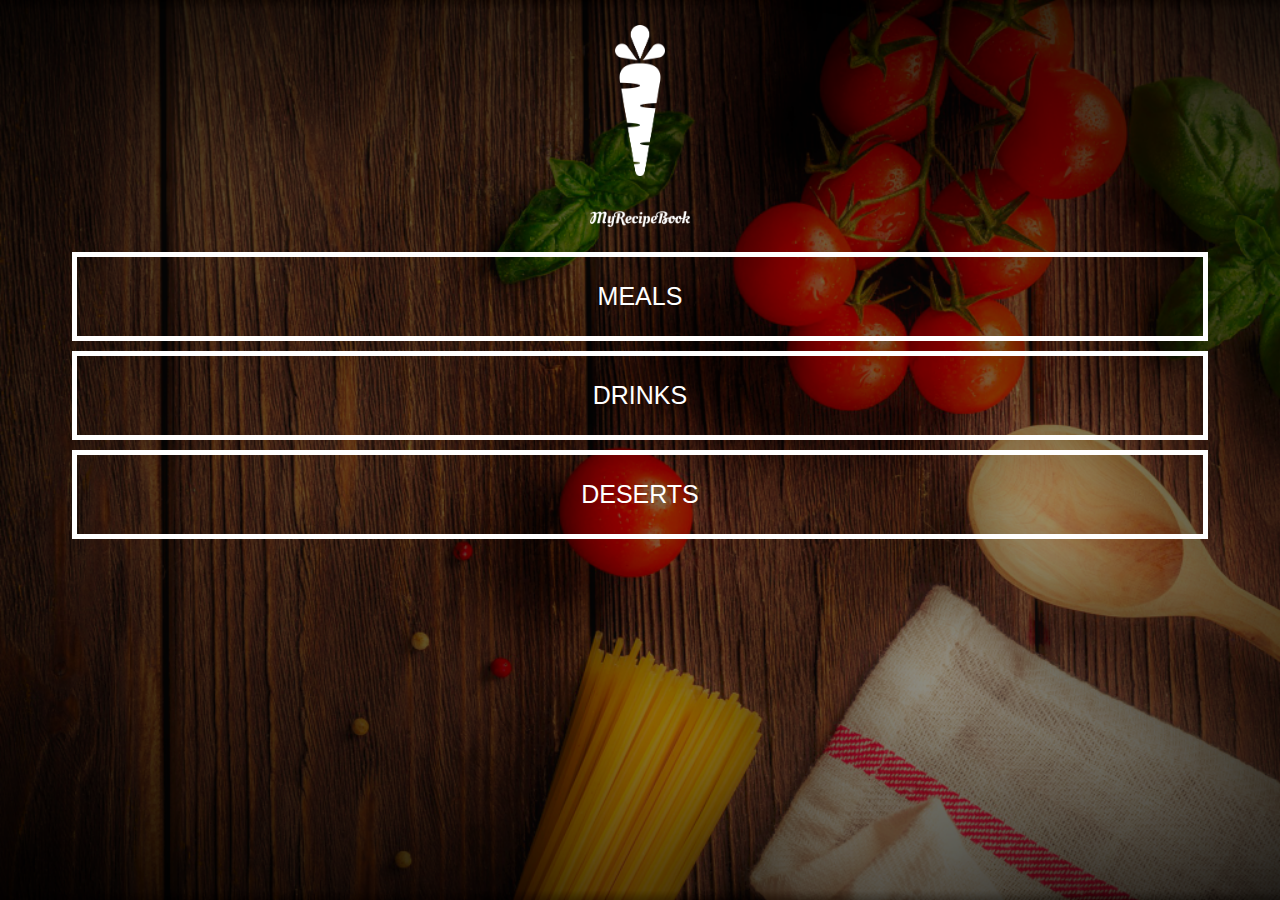
<file: index.html>
<!DOCTYPE html>
<html>
      <head>
          <title>My Recipe Book</title>
            <link rel="stylesheet" href="style.css">
      </head>

      <body class="body-home">
          <div id="home">
          
     <img src="images/logo-img.png" id="home-logo-img">
     <img src="images/logo-text.png" id="home-logo-text">
        
          <div id="home-menu">
              <a href="meals.html" class="home-menu-item">
                  <p>Meals</p>
              </a>
           <a href="drinks.html" class="home-menu-item">
                  <p>Drinks</p>
              </a>
              
               <a href="desert.html" class="home-menu-item">
                  <p>Deserts</p>
              </a>
          </div>
                   </div>
      </body>
</html>
</file>
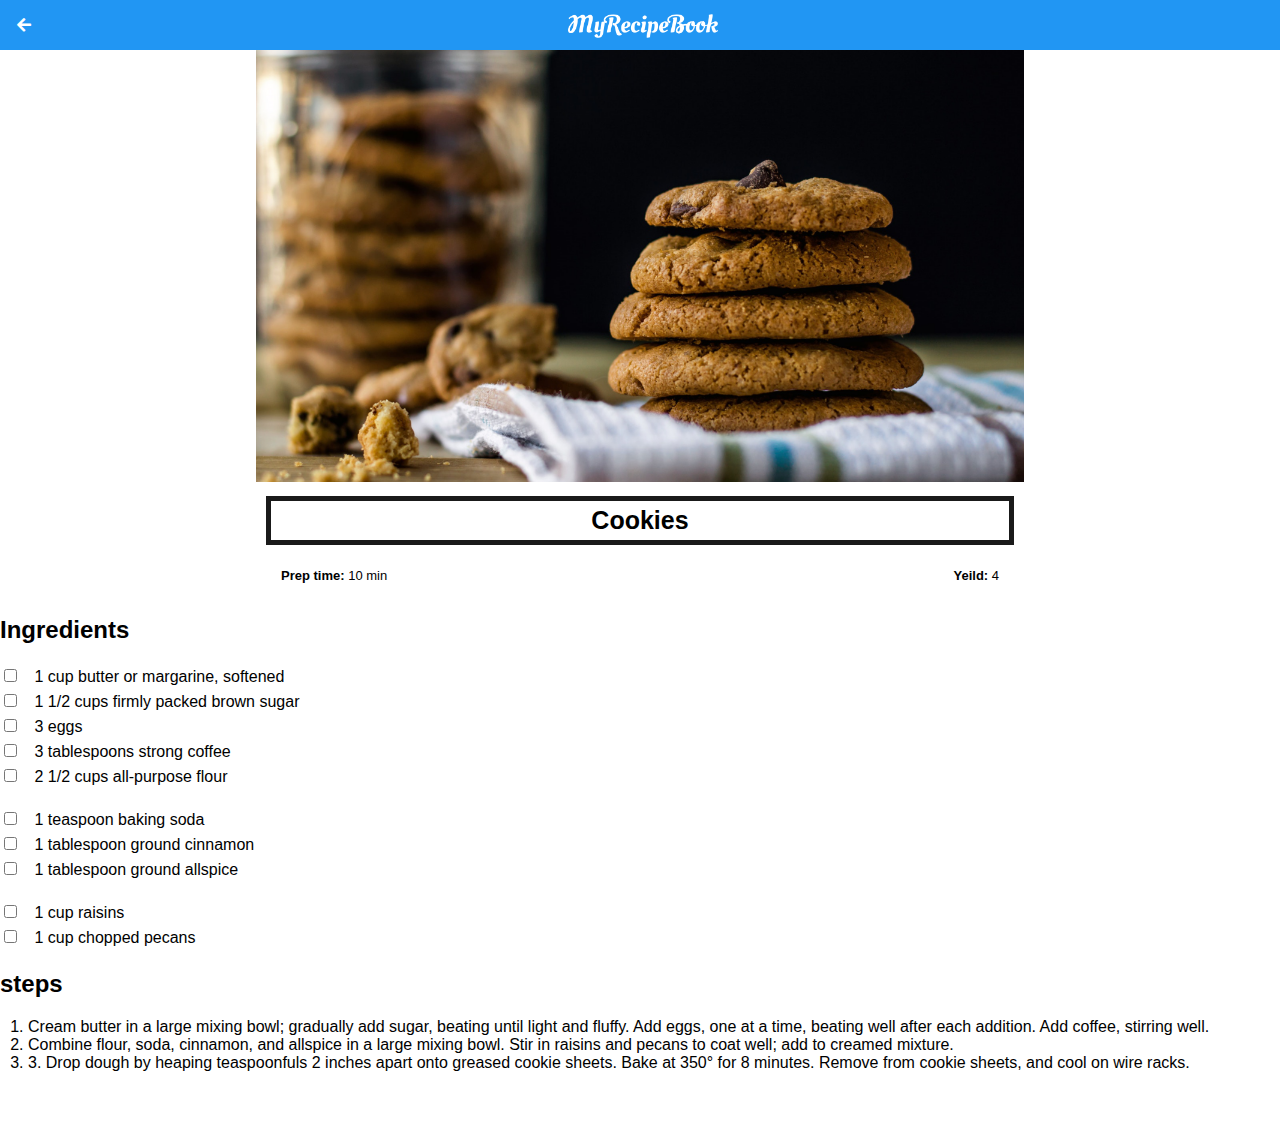
<file: cookies.html>
<!DOCTYPE html>
<html>
      <head>
          <title>My Recipe Book | Cookies</title>
        <link rel="stylesheet" href="style.css">
        <link rel="stylesheet" href="fontAwesome/css/all.css">

      </head>

      <body class="body-recipes">
          <div class="header">
              <a href="desert.html">
                  <i class="fas fa-arrow-left"></i>
              </a>
          <img src="images/logo-text.png">
          </div>
          
    <div id="recipe">
        
        <div class="recipe-details">
            <img src="images/cookies.png">
            <h1>Cookies</h1>
            <div class="recipe-details-info">
                <p><b>Prep time: </b>10 min</p>
                <p style="float: right;"><b>Yeild: </b>4</p>
            </div>
        </div>
          </div>
          
          <div class="recipe-details-ingredients">
              <h2>Ingredients</h2>
              <input id="check-01" type= "checkbox">
              <lable for="check-01">1 cup butter or margarine, softened</lable>
              <br>
               <input id="check-02" type= "checkbox">
              <lable for="check-02">1 1/2 cups firmly packed brown sugar</lable>
              <br>
               <input id="check-03" type= "checkbox">
              <lable for="check-03">3 eggs</lable>
              <br>
               <input id="check-04" type= "checkbox">
              <lable for="check-04">3 tablespoons strong coffee</lable>
              <br>
               <input id="check-05" type= "checkbox">
              <lable for="check-05">2 1/2 cups all-purpose flour</lable>
              <br>
               <br>
               <input id="check-06" type= "checkbox">
              <lable for="check-06">1 teaspoon baking soda</lable>
              <br>
               <input id="check-07" type= "checkbox">
              <lable for="check-07">1 tablespoon ground cinnamon</lable>
              <br>
               <input id="check-08" type= "checkbox">
              <lable for="check-08">1 tablespoon ground allspice</lable>
              <br>
              <br>
               <input id="check-09" type= "checkbox">
              <lable for="check-09">1 cup raisins</lable>
              <br>
               <input id="check-10" type= "checkbox">
              <lable for="check-10">1 cup chopped pecans</lable>
              <br>
              
              
              
          </div>
          <div class="recipe-details-steps">
              <h2>steps</h2>
              <ol>
                  <li>Cream butter in a large mixing bowl; gradually add sugar, beating until light and fluffy. Add eggs, one at a time, beating well after each addition. Add coffee, stirring well.</li>
                  <li>Combine flour, soda, cinnamon, and allspice in a large mixing bowl. Stir in raisins and pecans to coat well; add to creamed mixture.</li>
                  <li>3.	Drop dough by heaping teaspoonfuls 2 inches apart onto greased cookie sheets. Bake at 350° for 8 minutes. Remove from cookie sheets, and cool on wire racks.</li>
                  
              </ol>
          </div>
          
          
          
          
          <div id="desert">
              
              
          
               </div>
      </body>
          
</html>
</file>
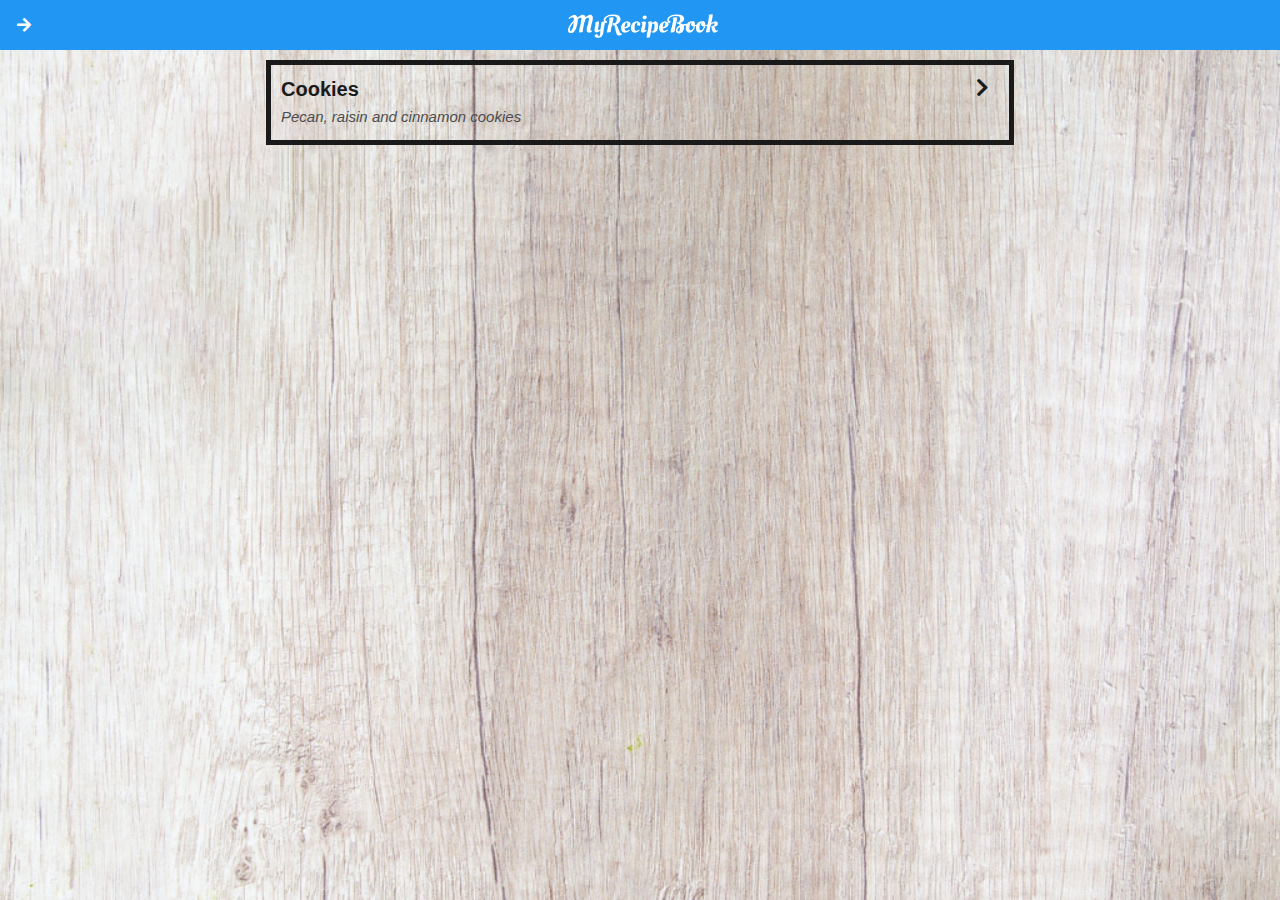
<file: desert.html>
<!DOCTYPE html>
<html>
      <head>
          <title>My Recipe Book | Desert</title>
        <link rel="stylesheet" href="style.css">
        <link rel="stylesheet" href="fontAwesome/css/all.css">

      </head>

      <body class="body-meals">
          <div class="header">
              <a href="index.html">
                  <i class="fas fa-arrow-right"></i>
              </a>
          <img src="images/logo-text.png">
          </div>
          
    
          
          <div id="desert">
              
              
          <div class="desert-list">
              
               <a href="cookies.html">
                 <div class="desert-list-item">
                     <h1>Cookies<i class="fas fa-chevron-right"></i> </h1>
                     <p>Pecan, raisin and cinnamon cookies</p>
                 
                 </div>
              
              </a>
              
            
                   </div>
               </div>
      </body>
          
</html>
</file>
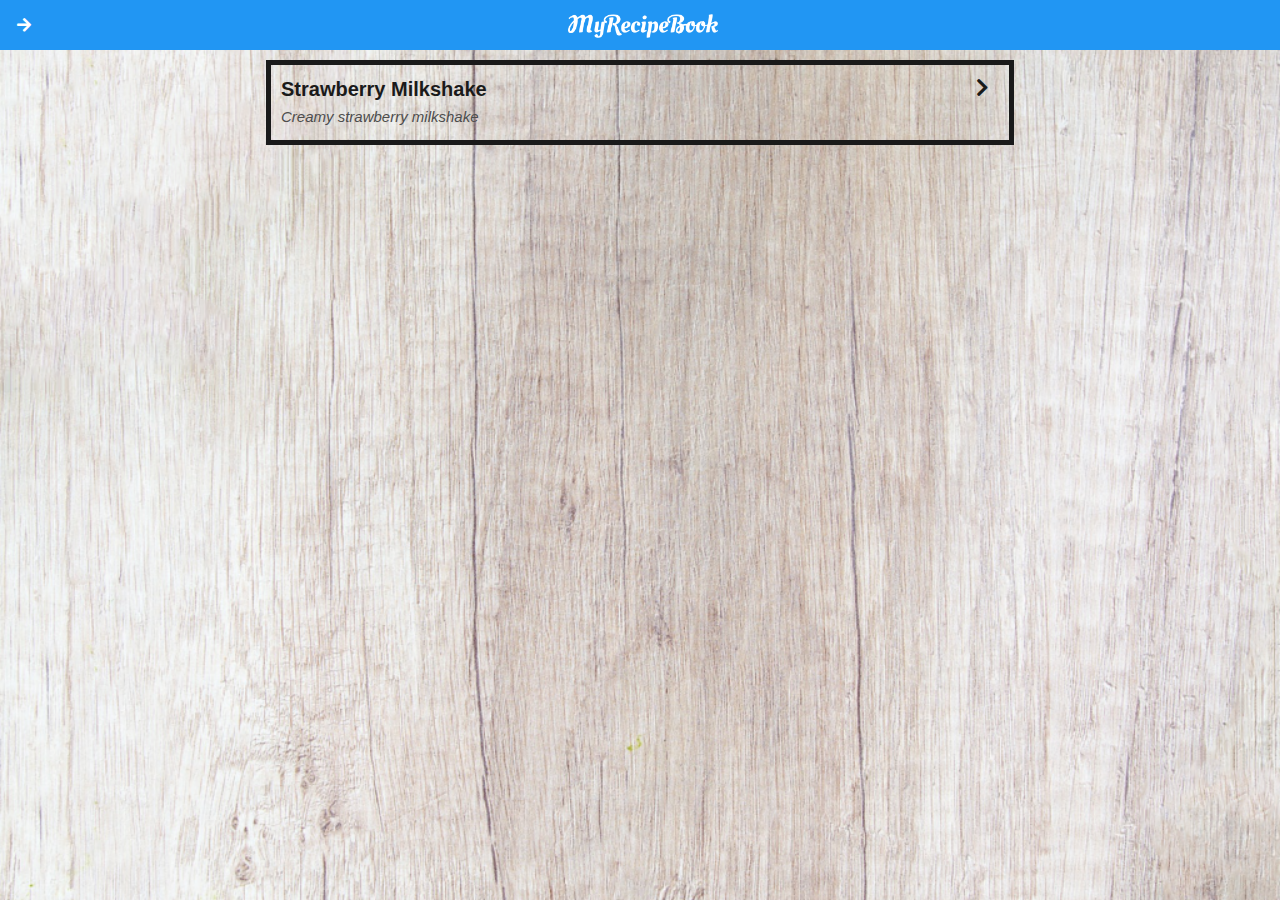
<file: drinks.html>
<!DOCTYPE html>
<html>
      <head>
          <title>My Recipe Book | Strawberry milkshake</title>
        <link rel="stylesheet" href="style.css">
        <link rel="stylesheet" href="fontAwesome/css/all.css">

      </head>

      <body class="body-meals">
          <div class="header">
              <a href="index.html">
                  <i class="fas fa-arrow-right"></i>
              </a>
          <img src="images/logo-text.png">
          </div>
          
    
          
          <div id="drinks">
              
              
          <div class="drinks-list">
              
             <a href="strawberrymilkshake.html">
                 <div class="drinks-list-item">
                     <h1>Strawberry Milkshake<i class="fas fa-chevron-right"></i> </h1>
                     <p>Creamy strawberry milkshake</p>
                 
                 </div>
              
              </a>
                   </div>
               </div>
      </body>
          
</html>
</file>
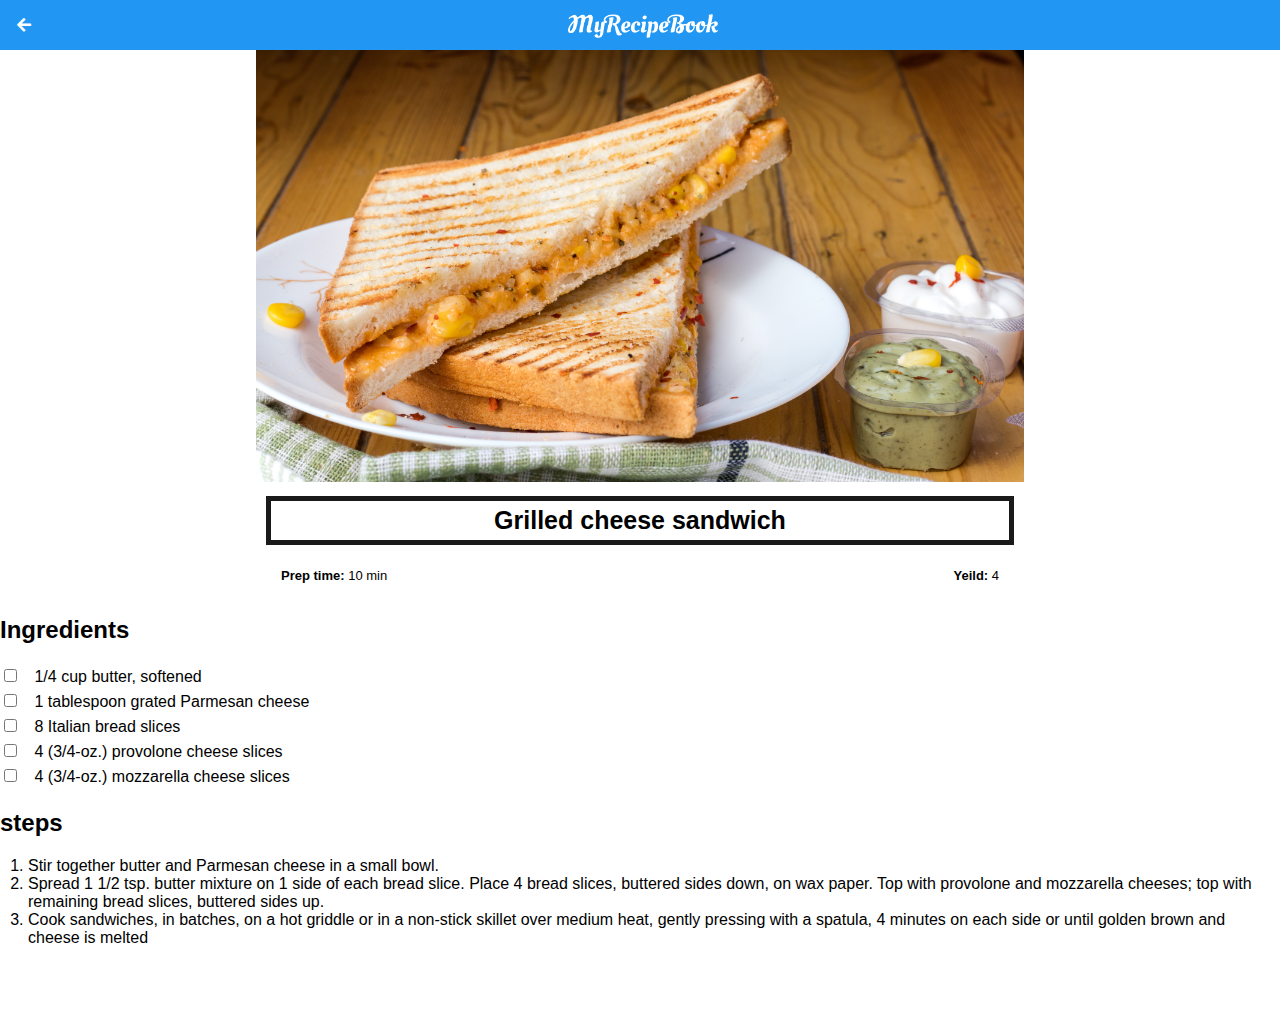
<file: grilledcheese.html>
<!DOCTYPE html>
<html>
      <head>
          <title>My Recipe Book | Grilled Cheese</title>
        <link rel="stylesheet" href="style.css">
        <link rel="stylesheet" href="fontAwesome/css/all.css">

      </head>

      <body class="body-recipes">
          <div class="header">
              <a href="meals.html">
                  <i class="fas fa-arrow-left"></i>
              </a>
          <img src="images/logo-text.png">
          </div>
          
    <div id="recipe">
        
        <div class="recipe-details">
            <img src="images/grilledCheese.png">
            <h1>Grilled cheese sandwich</h1>
            <div class="recipe-details-info">
                <p><b>Prep time: </b>10 min</p>
                <p style="float: right;"><b>Yeild: </b>4</p>
            </div>
        </div>
          </div>
          
          <div class="recipe-details-ingredients">
              <h2>Ingredients</h2>
              <input id="check-01" type= "checkbox">
              <lable for="check-01">1/4 cup butter, softened</lable>
              <br>
               <input id="check-02" type= "checkbox">
              <lable for="check-02">1 tablespoon grated Parmesan cheese</lable>
              <br>
               <input id="check-03" type= "checkbox">
              <lable for="check-03">8 Italian bread slices</lable>
              <br>
               <input id="check-04" type= "checkbox">
              <lable for="check-04">4 (3/4-oz.) provolone cheese slices</lable>
              <br>
               <input id="check-05" type= "checkbox">
              <lable for="check-05">4 (3/4-oz.) mozzarella cheese slices</lable>
              <br>
              
          </div>
          <div class="recipe-details-steps">
              <h2>steps</h2>
              <ol>
                  <li>Stir together butter and Parmesan cheese in a small bowl.</li>
                  <li>Spread 1 1/2 tsp. butter mixture on 1 side of each bread slice. Place 4 bread slices, buttered sides down, on wax paper. Top with provolone and mozzarella cheeses; top with remaining bread slices, buttered sides up.</li>
                  <li>Cook sandwiches, in batches, on a hot griddle or in a non-stick skillet over medium heat, gently pressing with a spatula, 4 minutes on each side or until golden brown and cheese is melted</li>
                  
              </ol>
          </div>
          
          
          
          
          <div id="meals">
              
              
          
               </div>
      </body>
          
</html>
</file>
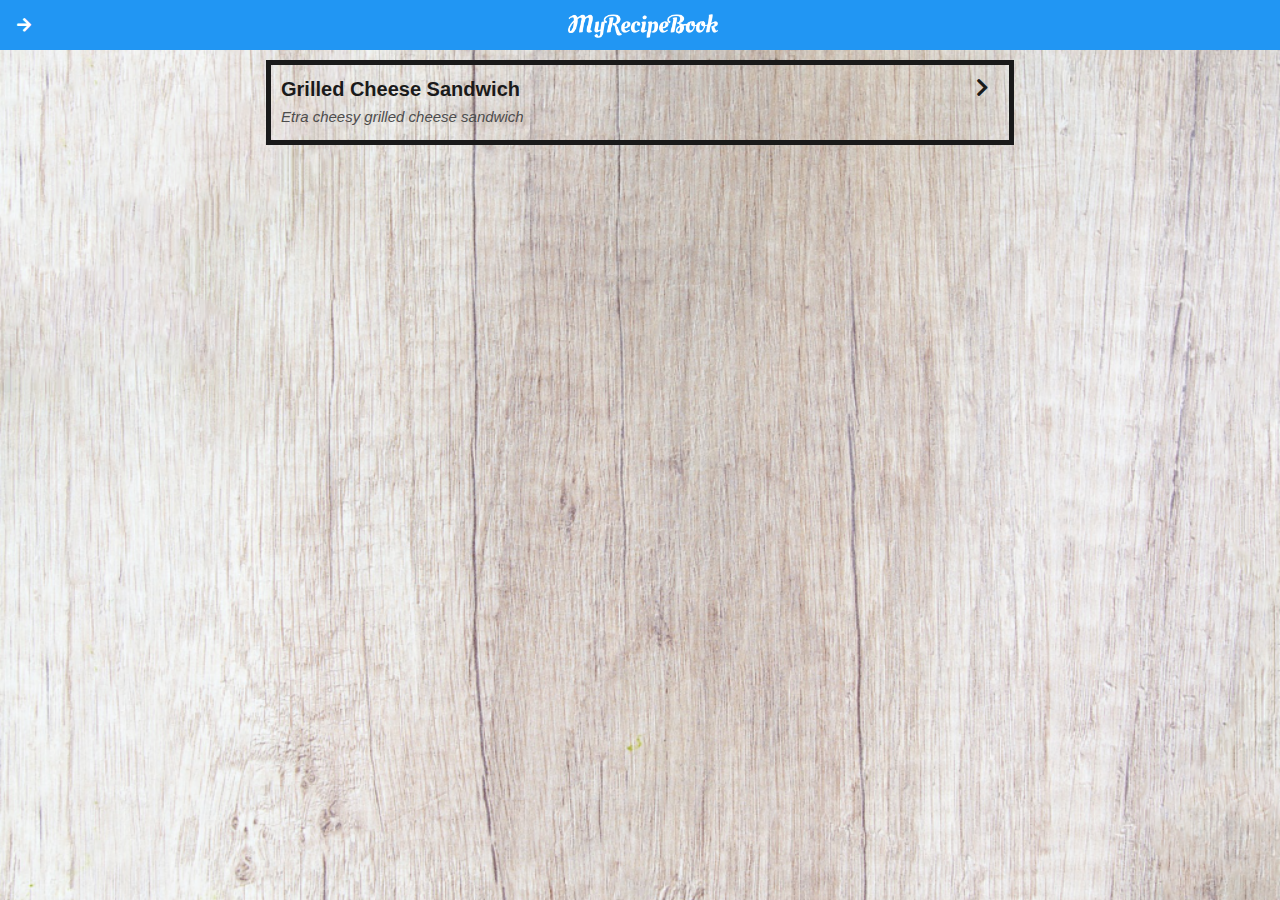
<file: meals.html>
<!DOCTYPE html>
<html>
      <head>
          <title>My Recipe Book | Meals</title>
        <link rel="stylesheet" href="style.css">
        <link rel="stylesheet" href="fontAwesome/css/all.css">

      </head>

      <body class="body-meals">
          <div class="header">
              <a href="index.html">
                  <i class="fas fa-arrow-right"></i>
              </a>
          <img src="images/logo-text.png">
          </div>
          
    
          
          <div id="meals">
              
              
          <div class="meals-list">
              
             <a href="grilledcheese.html">
                 <div class="meals-list-item">
                     <h1>Grilled Cheese Sandwich<i class="fas fa-chevron-right"></i> </h1>
                     <p>Etra cheesy grilled cheese sandwich</p>
                 
                 </div>
              
              </a>
                   </div>
               </div>
      </body>
          
</html>
</file>
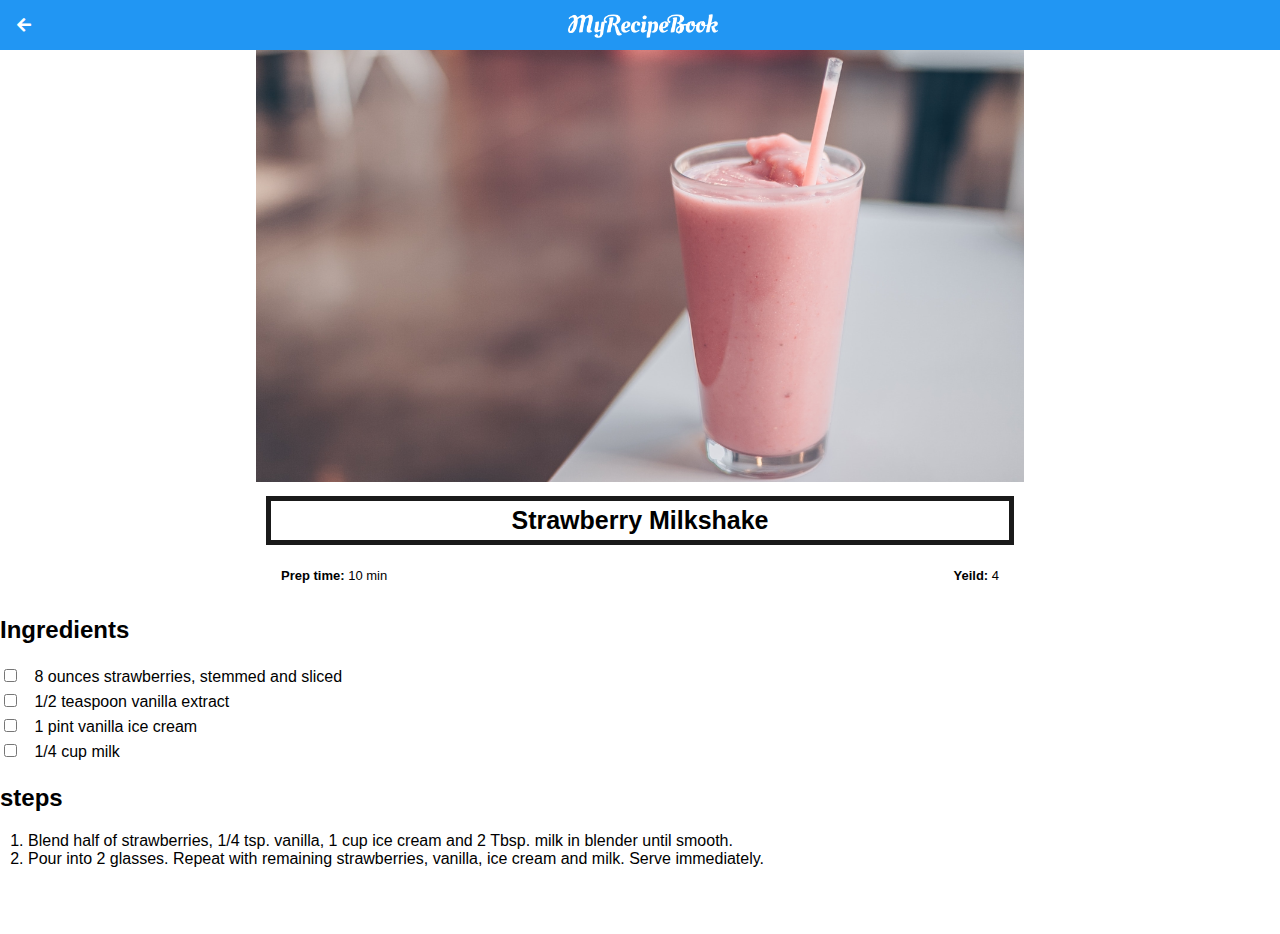
<file: strawberrymilkshake.html>
<!DOCTYPE html>
<html>
      <head>
          <title>My Recipe Book | Strawberry milkshake</title>
        <link rel="stylesheet" href="style.css">
        <link rel="stylesheet" href="fontAwesome/css/all.css">

      </head>

      <body class="body-recipes">
          <div class="header">
              <a href="drinks.html">
                  <i class="fas fa-arrow-left"></i>
              </a>
          <img src="images/logo-text.png">
          </div>
          
    <div id="recipe">
        
        <div class="recipe-details">
            <img src="images/strawberryMilkshake.png">
            <h1>Strawberry Milkshake</h1>
            <div class="recipe-details-info">
                <p><b>Prep time: </b>10 min</p>
                <p style="float: right;"><b>Yeild: </b>4</p>
            </div>
        </div>
          </div>
          
          <div class="recipe-details-ingredients">
              <h2>Ingredients</h2>
              <input id="check-01" type= "checkbox">
              <lable for="check-01">8 ounces strawberries, stemmed and sliced</lable>
              <br>
               <input id="check-02" type= "checkbox">
              <lable for="check-02">1/2 teaspoon vanilla extract</lable>
              <br>
               <input id="check-03" type= "checkbox">
              <lable for="check-03">1 pint vanilla ice cream</lable>
              <br>
               <input id="check-04" type= "checkbox">
              <lable for="check-04">1/4 cup milk</lable>
              <br>
              
              
          </div>
          <div class="recipe-details-steps">
              <h2>steps</h2>
              <ol>
                  <li>Blend half of strawberries, 1/4 tsp. vanilla, 1 cup ice cream and 2 Tbsp. milk in blender until smooth.</li>
                  <li>Pour into 2 glasses. Repeat with remaining strawberries, vanilla, ice cream and milk. Serve immediately.</li>
                 
              </ol>
          </div>
          
          
          
          
          <div id="drinks">
              
              
          
               </div>
      </body>
          
</html>
</file>
<file: style.css>
html{
    height: 100%;
}

body{
    font-family: sans-serif;
    margin: 0%;
    padding: 0%;
    height: 80%;
}

.body-home{
    
    background-image: url('images/background-01-port.png');
    background-position: center;
    background-attachment: fixed;
    background-repeat: no-;
    background-size: cover;
}

.body-meals{
    
    background-image: url('images/background-02-port.png');
    background-position: center;
    background-attachment: fixed;
    background-repeat: no-;
    background-size: cover;
}

/*==========HEADER============*/


.header{
    background-color: #2196f3;
    width: 100%;
    height: 50px;
    top: 0;
    position: fixed;
    overflow: hidden;
    text-align: center;
}

.header i {
    float: left;
    padding: 17px 0px  0px 17px;
    color: #ffffff;
}
.header img {
    width: 150px;
    padding-top: 14px;
    padding-right: 25px;
}

/*=======HOME PAGE=======*/
#home-logo-img{
    
    width: 50px;
    display: block;
    margin: auto;
    padding: 25px 10px 10px 10px;
    
}
#home-logo-text{
    width: 100px;
    display: block;
    margin: auto;
    padding: 25px
}
/*=======MEALS PAGE=======*/
.home-menu-item{
    
    text-decoration: none;
    text-transform: uppercase;
    color: white;
    font-size: 25px;
    font-weight: bo;
    text-align: center;
    border: 5px solid white;
    
    display: block;
    margin: auto;
    margin-bottom: 10px;
    width: 88%;
}

/*=======MEALS PAGE=======*/

#meals{
    padding-top: 50px;
}
/*=========MEALS PAGE MENU=========*/

.meals-list a {
    text-decoration:none;
    
}

.meals-list-item {
    border: 5px solid #1a1a1a;
    margin: 10px;
    
}

.meals-list-item h1 {
    font-weight: bold;
    font-size: 20px;
    color: #1a1a1a;
    padding-left: 10px;
   
    
    
}

.meals-list-item p {
    font-size: 15px;
    font-style: italic;
    color: #4d4d4d;
    margin-top: -7px;
    padding-left: 10px;
   
}


.meals-list-item i {
    float: right;
    color: #1a1a1a;
    padding-right: 20px;
}

/*=============RECIPE PAGE============*/
#recipe{
    padding-top: 50px;
    
}
/*=============RECIPE DETAILS=========*/

.recipe-details img{
    width: 100%;
}

.recipe-details h1{
    font-size: 25px;
    text-align: center;
    border: 5px solid #1a1a1a;
    margin: 10px;
    padding: 5px;
}
.recipe-details h2{
    font-size: 20px;
    text-align: left;
    margin: 0;
    margin-left: 10px;
}
.recipe-details-info{
    margin-left: 25px;
    margin-right: 25px;
    
}

.recipe-details-info p {
    font-size: 13px;
    display: inline-block;
}
.recipe-details-ingredients lable{
    line-height: 25px;
    margin-left: 10px;
}

.recipe-details-ingredients lable {
    padding-top: 20px;
}

.recipe-details-steps ol{
    padding-left: 28px;
}

/*=========RESPONSIVE LAYOUT=========*/
@media only screen and (min-width:600px){
    #meals {
        width: 80%;
        margin: auto;
    }
    #recipe{
        width: 80%;
        margin: auto;
    }
}


@media only screen and (min-width:1000px){
    #meals {
        width: 60%;
        margin: auto;
    }
    #recipe{
        width: 60%;
        margin: auto;
    }
}

@media only screen and (min-width:1500px){
    #meals {
        width: 40%;
        margin: auto;
    }
    #recipe{
        width: 40%;
        margin: auto;
    }
}

@media only screen and (min-width:720px){
    .body-home {
        background-image: url('images/background-01-land.png')
    }
    
    .body-meals{
      background-image: url('images/background-02-land.png')  
    }
}




/*=======DRINKS PAGE=======*/
.home-menu-item{
    
    text-decoration: none;
    text-transform: uppercase;
    color: white;
    font-size: 25px;
    font-weight: bo;
    text-align: center;
    border: 5px solid white;
    
    display: block;
    margin: auto;
    margin-bottom: 10px;
    width: 88%;
}

/*=======DRINKS PAGE=======*/

#drinks{
    padding-top: 50px;
}
/*=========DRINKS PAGE MENU=========*/

.drinks-list a {
    text-decoration:none;
    
}

.drinks-list-item {
    border: 5px solid #1a1a1a;
    margin: 10px;
    
}

.drinks-list-item h1 {
    font-weight: bold;
    font-size: 20px;
    color: #1a1a1a;
    padding-left: 10px;
   
    
    
}

.drinks-list-item p {
    font-size: 15px;
    font-style: italic;
    color: #4d4d4d;
    margin-top: -7px;
    padding-left: 10px;
   
}


.drinks-list-item i {
    float: right;
    color: #1a1a1a;
    padding-right: 20px;
}





/*=======DESERT PAGE=======*/
.home-menu-item{
    
    text-decoration: none;
    text-transform: uppercase;
    color: white;
    font-size: 25px;
    font-weight: bo;
    text-align: center;
    border: 5px solid white;
    
    display: block;
    margin: auto;
    margin-bottom: 10px;
    width: 88%;
}

/*=======DESERT PAGE=======*/

#desert {
    padding-top: 50px;
}

/*=========DESERT PAGE MENU=========*/

.desert-list a {
text-decoration: none; 
}

.desert-list-item {
    border: 5px solid #1a1a1a;
    margin: 10px;
    
}

.desert-list-item h1 {
    font-weight: bold;
    font-size: 20px;
    color: #1a1a1a;
    padding-left: 10px;
   
    
    
}

.desert-list-item p {
    font-size: 15px;
    font-style: italic;
    color: #4d4d4d;
    margin-top: -7px;
    padding-left: 10px;
   
}


.desert-list-item i {
    float: right;
    color: #1a1a1a;
    padding-right: 20px;
}

/*=========RESPONSIVE LAYOUT=========*/
@media only screen and (min-width:600px){
    #drinks {
        width: 80%;
        margin: auto;
    }
    #recipe{
        width: 80%;
        margin: auto;
    }
}


@media only screen and (min-width:1000px){
    #drinks{
        width: 60%;
        margin: auto;
    }
    #recipe{
        width: 60%;
        margin: auto;
    }
}

@media only screen and (min-width:1500px){
    #drinks {
        width: 40%;
        margin: auto;
    }
    #recipe{
        width: 40%;
        margin: auto;
    }
}

@media only screen and (min-width:720px){
    .body-home {
        background-image: url('images/background-01-land.png')
    }
        .body-meals{
      background-image: url('images/background-02-land.png')  
    }
    
}




/*=========RESPONSIVE LAYOUT=========*/
@media only screen and (min-width:600px){
    #desert {
        width: 80%;
        margin: auto;
    }
    #recipe{
        width: 80%;
        margin: auto;
    }
}


@media only screen and (min-width:1000px){
    #desert {
        width: 60%;
        margin: auto;
    }
    #recipe{
        width: 60%;
        margin: auto;
    }
}

@media only screen and (min-width:1500px){
    #desert{
        width: 40%;
        margin: auto;
    }
    #recipe{
        width: 40%;
        margin: auto;
    }
}

@media only screen and (min-width:720px){
    .body-home {
        background-image: url('images/background-01-land.png')
    }
    .body-meals{
      background-image: url('images/background-02-land.png')  
    }
}
</file>
